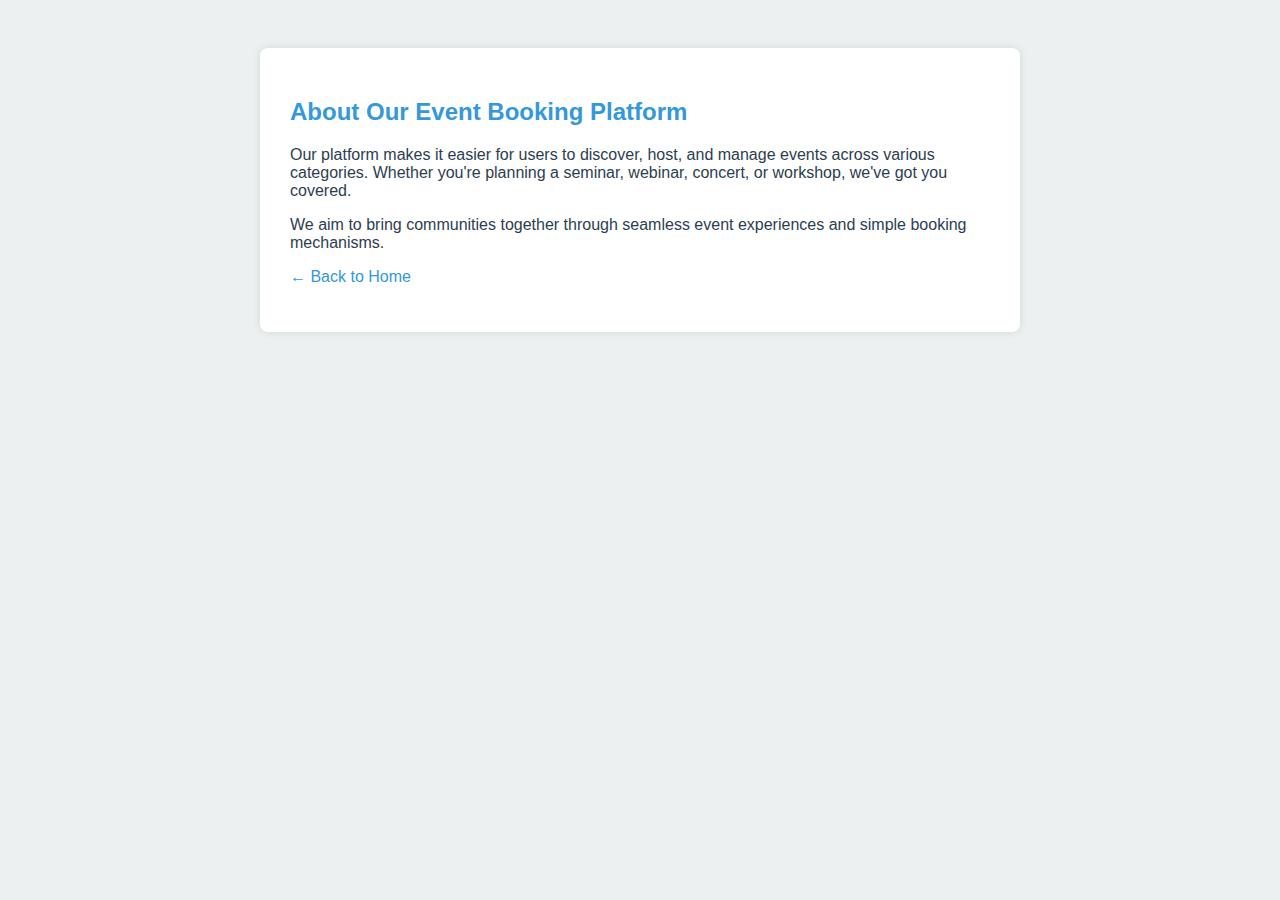
<file: templates/about.html>
<!DOCTYPE html>
<html>
<head>
    <title>About Us</title>
    <style>
        body {
            font-family: Arial, sans-serif;
            background-color: #ecf0f1;
            padding: 40px;
            color: #2c3e50;
        }

        .container {
            max-width: 700px;
            margin: auto;
            background: white;
            padding: 30px;
            border-radius: 8px;
            box-shadow: 0 0 8px rgba(0,0,0,0.1);
        }

        h2 {
            color: #3498db;
            margin-bottom: 20px;
        }

        a {
            text-decoration: none;
            color: #3498db;
        }
    </style>
</head>
<body>
    <div class="container">
        <h2>About Our Event Booking Platform</h2>
        <p>Our platform makes it easier for users to discover, host, and manage events across various categories. Whether you're planning a seminar, webinar, concert, or workshop, we've got you covered.</p>
        <p>We aim to bring communities together through seamless event experiences and simple booking mechanisms.</p>
        <p><a href="{{ url_for('home') }}">← Back to Home</a></p>
    </div>
</body>
</html>
</file>
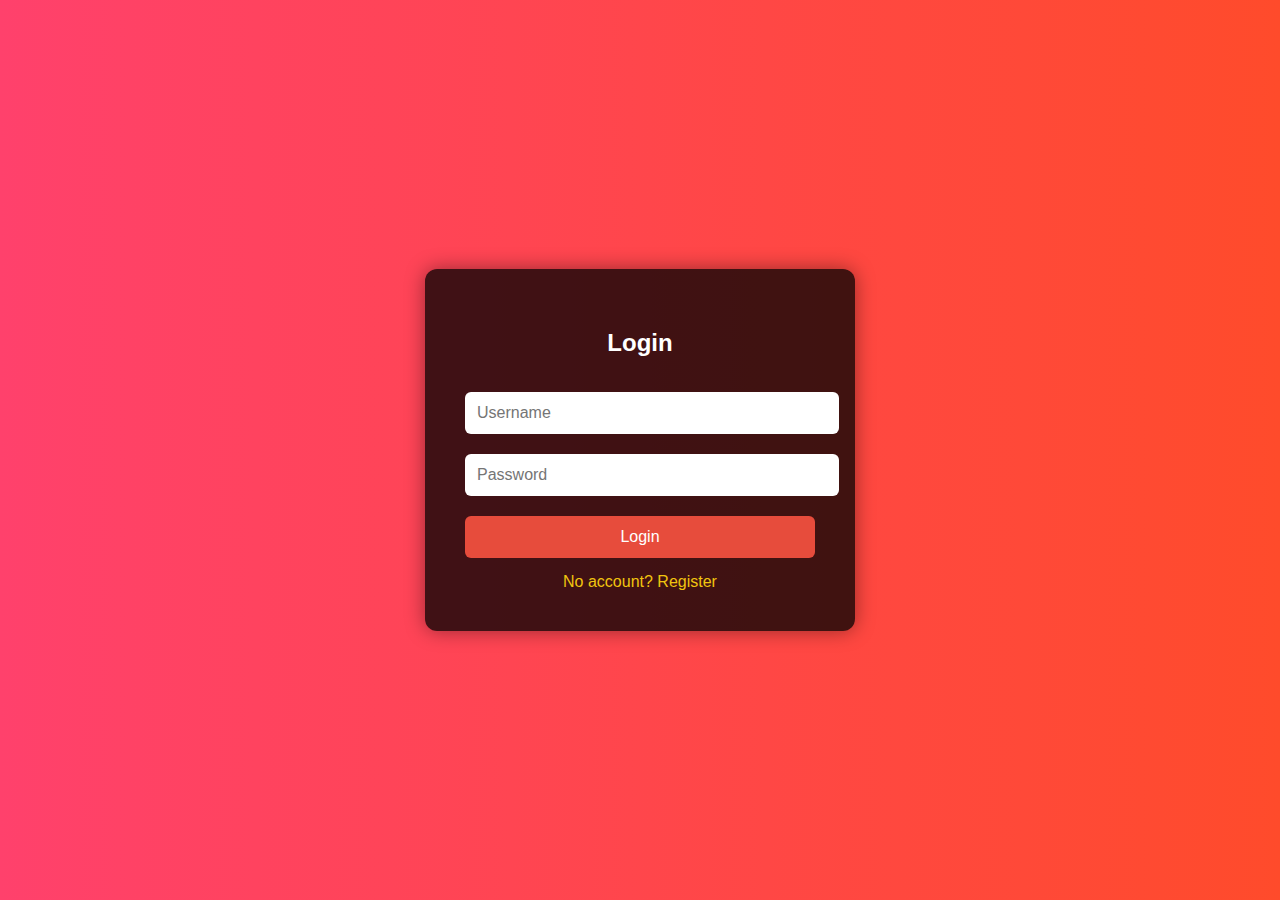
<file: templates/login.html>
<!DOCTYPE html>
<html>
<head>
    <title>Login</title>
    <style>
        body {
            font-family: 'Segoe UI', sans-serif;
            background: linear-gradient(to right, #ff416c, #ff4b2b);
            margin: 0;
            padding: 0;
            height: 100vh;
            display: flex;
            align-items: center;
            justify-content: center;
            color: #fff;
        }

        .login-container {
            background-color: rgba(0, 0, 0, 0.75);
            padding: 40px;
            border-radius: 12px;
            width: 350px;
            box-shadow: 0 0 20px rgba(0,0,0,0.4);
            text-align: center;
        }

        h2 {
            margin-bottom: 25px;
        }

        input[type="text"],
        input[type="password"] {
            width: 100%;
            padding: 12px;
            margin: 10px 0;
            border: none;
            border-radius: 6px;
            font-size: 16px;
        }

        input[type="submit"] {
            background-color: #e74c3c;
            color: white;
            border: none;
            padding: 12px;
            width: 100%;
            border-radius: 6px;
            font-size: 16px;
            cursor: pointer;
            margin-top: 10px;
        }

        input[type="submit"]:hover {
            background-color: #c0392b;
        }

        a {
            color: #f1c40f;
            display: block;
            margin-top: 15px;
            text-decoration: none;
        }

        a:hover {
            text-decoration: underline;
        }

        .error {
            color: #ffb3b3;
            font-size: 14px;
            margin-top: 10px;
        }
    </style>
</head>
<body>
    <div class="login-container">
        <h2>Login</h2>
        <form method="post" onsubmit="return validateLogin()">
            <input type="text" name="username" id="username" placeholder="Username" required>
            <input type="password" name="password" id="password" placeholder="Password" required>
            <input type="submit" value="Login">
            <div class="error" id="login-error"></div>
        </form>
        <a href="{{ url_for('register') }}">No account? Register</a>
    </div>

    <script>
        function validateLogin() {
            const username = document.getElementById("username").value.trim();
            const password = document.getElementById("password").value;
            const errorBox = document.getElementById("login-error");

            if (username === "" || password === "") {
                errorBox.textContent = "Please fill in both fields.";
                return false;
            }

            if (password.length < 6) {
                errorBox.textContent = "Password must be at least 6 characters.";
                return false;
            }

            return true;
        }
    </script>
</body>
</html>
</file>
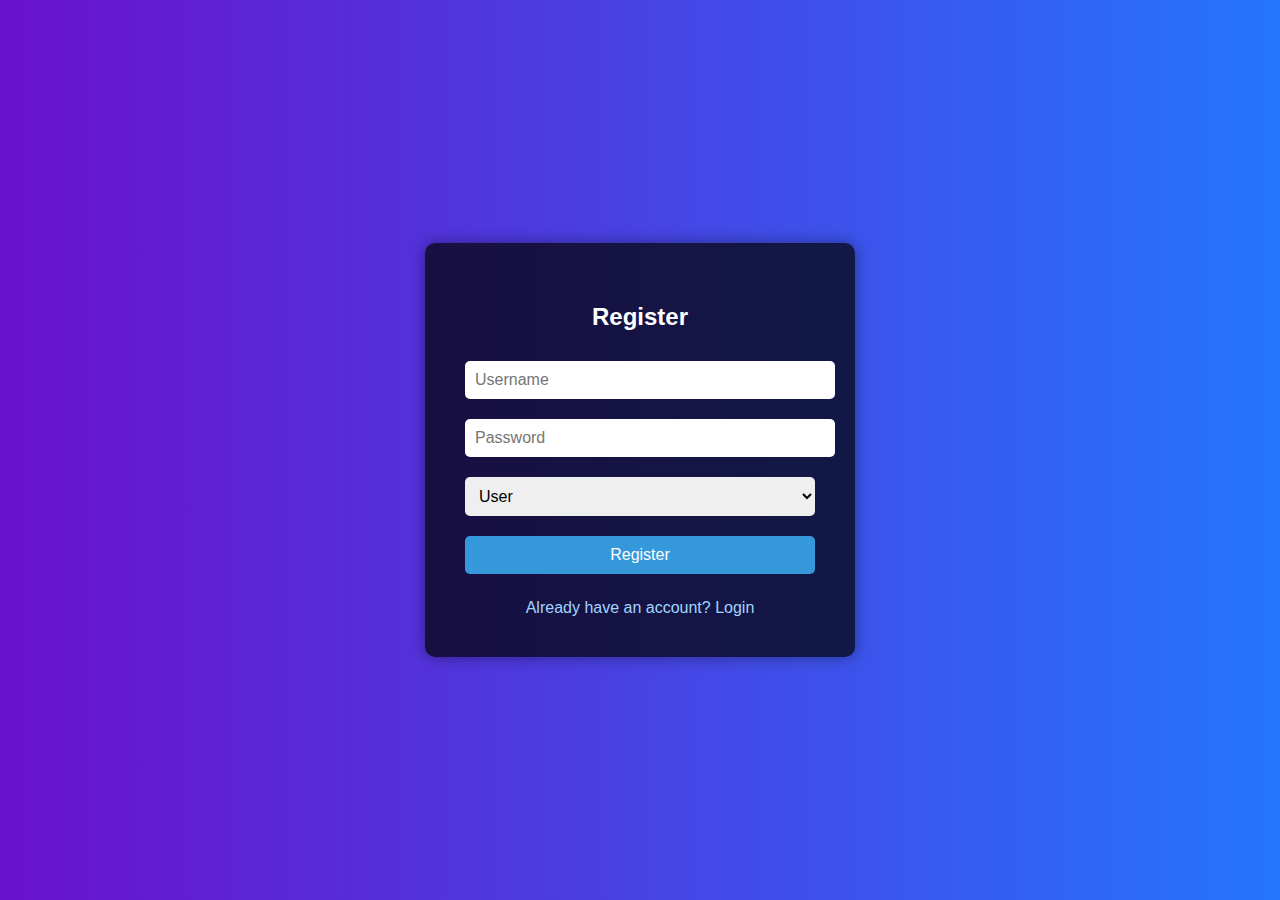
<file: templates/register.html>
<!DOCTYPE html>
<html>
<head>
    <title>Register</title>
    <style>
        body {
            font-family: Arial, sans-serif;
            background: linear-gradient(to right, #6a11cb, #2575fc);
            margin: 0;
            padding: 0;
            display: flex;
            align-items: center;
            justify-content: center;
            height: 100vh;
            color: #fff;
        }

        .register-container {
            background-color: rgba(0, 0, 0, 0.7);
            padding: 40px;
            border-radius: 10px;
            box-shadow: 0 0 15px rgba(0, 0, 0, 0.4);
            width: 350px;
            text-align: center;
        }

        h2 {
            margin-bottom: 20px;
        }

        input, select {
            width: 100%;
            padding: 10px;
            margin: 10px 0;
            border-radius: 5px;
            border: none;
            font-size: 16px;
        }

        input[type="submit"] {
            background-color: #3498db;
            color: white;
            cursor: pointer;
        }

        input[type="submit"]:hover {
            background-color: #2980b9;
        }

        a {
            display: block;
            margin-top: 15px;
            color: #a2d5ff;
            text-decoration: none;
        }

        a:hover {
            text-decoration: underline;
        }

        .error {
            color: #ff8080;
            font-size: 14px;
        }
    </style>
</head>
<body>
    <div class="register-container">
        <h2>Register</h2>
        <form method="post" onsubmit="return validateForm()">
            <input type="text" name="username" id="username" placeholder="Username" required>
            <input type="password" name="password" id="password" placeholder="Password" required>
            <select name="role">
                <option value="user">User</option>
                <option value="admin">Admin</option>
            </select>
            <input type="submit" value="Register">
            <div class="error" id="error-msg"></div>
        </form>
        <a href="{{ url_for('login') }}">Already have an account? Login</a>
    </div>

    <script>
        function validateForm() {
            const username = document.getElementById("username").value.trim();
            const password = document.getElementById("password").value;
            const errorMsg = document.getElementById("error-msg");

            if (username === "") {
                errorMsg.textContent = "Username cannot be empty.";
                return false;
            }

            if (password.length < 6) {
                errorMsg.textContent = "Password must be at least 6 characters.";
                return false;
            }

            errorMsg.textContent = "";
            return true;
        }
    </script>
</body>
</html>
</file>
